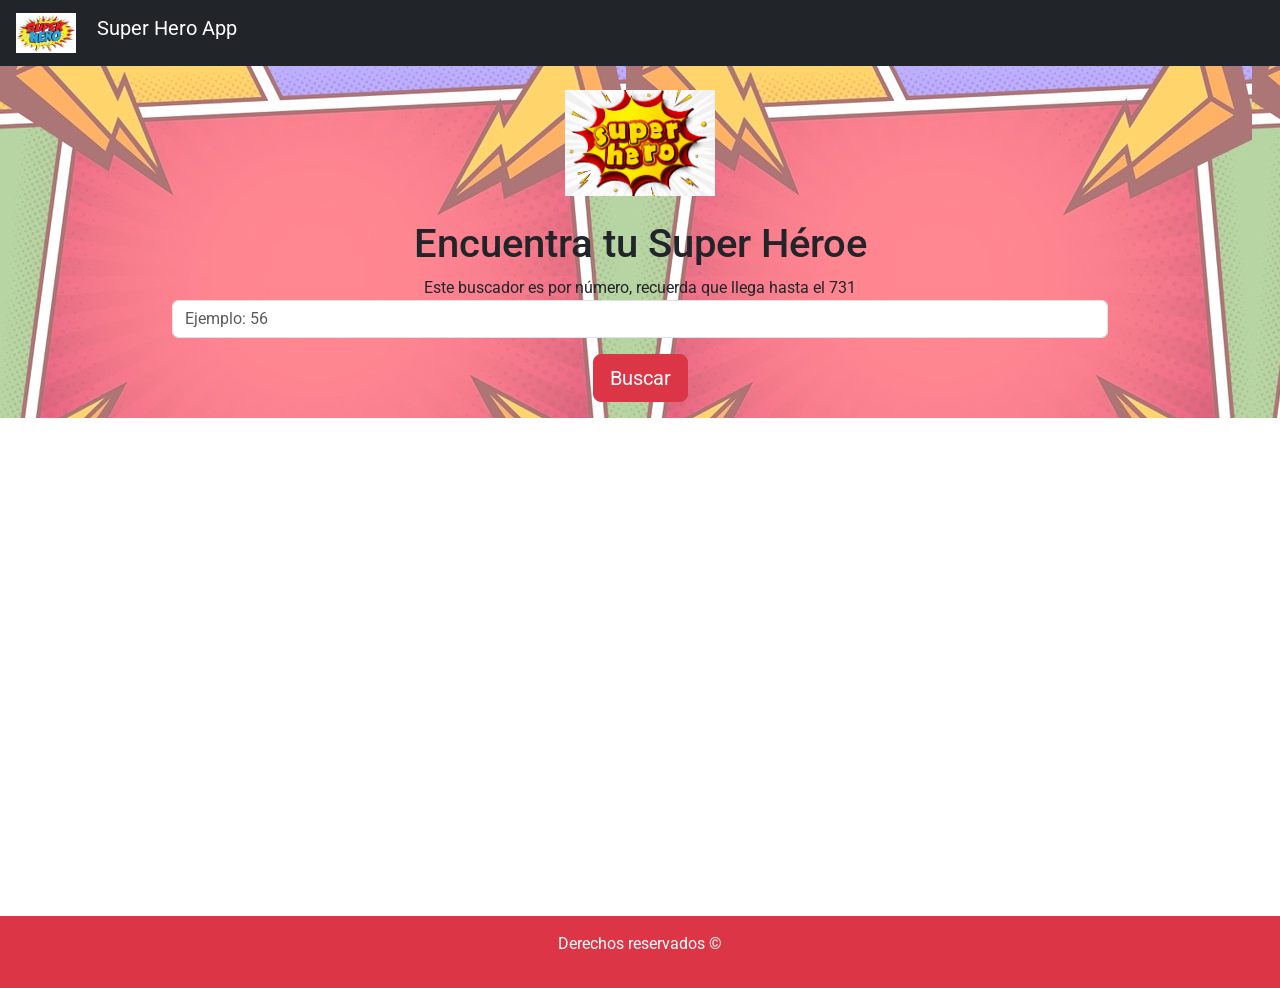
<file: index.html>
<!DOCTYPE html>
<html lang="en">

<head>
    <meta charset="UTF-8">
    <meta http-equiv="X-UA-Compatible" content="IE=edge">
    <meta name="viewport" content="width=device-width, initial-scale=1.0">
    <title>¡Encuentra a tu Hero!</title>
    <link rel="shortcut icon" href="assets/img/favicon.ico" type="image/x-icon">
    <link rel="preconnect" href="https://fonts.gstatic.com" />
    <link href="https://fonts.googleapis.com/css2?family=Roboto:wght@300;700;900&display=swap" rel="stylesheet" />
    <link rel="stylesheet" href="assets/css/style.css">
    <link href="https://cdn.jsdelivr.net/npm/bootstrap@5.0.2/dist/css/bootstrap.min.css" rel="stylesheet"
        integrity="sha384-EVSTQN3/azprG1Anm3QDgpJLIm9Nao0Yz1ztcQTwFspd3yD65VohhpuuCOmLASjC" crossorigin="anonymous">
    <script src="https://code.jquery.com/jquery-3.6.0.js"
        integrity="sha256-H+K7U5CnXl1h5ywQfKtSj8PCmoN9aaq30gDh27Xc0jk=" crossorigin="anonymous"></script>
</head>

<body>
    <!-- Navbar -->
    <nav id="nav" class="navbar navbar-light bg-dark">
        <a class="navbar-brand text-white font-weight-bold" href="#">
            <img src="assets/img/sh2.jpg " width="60" height="40" class="d-inline-block align-top pr-2 mx-3" />
            Super Hero App
        </a>
    </nav>
    <!-- Buscador -->
    <section class="fondo">
        <header class="container text-center py-4">
            <img src="assets/img/sh1.jpg" />
        </header>
        <div class="container w-75 text-dark text-center">
            <h1>Encuentra tu Super Héroe</h1>
            <form>
                <label>Este buscador es por número, recuerda que llega hasta el 731</label>
                <input id="inputNumero" class="col-12 form-control" required type="number" placeholder="Ejemplo: 56" />
                <button id="buscar" class="btn btn-danger btn-lg btn-block m-auto text-white my-3 mb-3">Buscar</button>
            </form>
        </div>
    </section>
    <!-- Informacion extraida del api -->
    <section class="row mt-3 m-auto">
        <!-- Carta de Informacion -->
        <section id="info" class="col-xl-4 m-auto mb-3 col-sm-12"></section>
        <!-- Canvas -->
        <section id="canvas" class="col-xl-8 m-3 col-sm-12" style="height: 450px"></section>
    </section>
    <!-- Footer -->
    <footer class="p-3 bg-danger text-white text-center">
        <p>Derechos reservados &copy;</p>
    </footer>
    <script src="https://cdn.jsdelivr.net/npm/bootstrap@5.0.2/dist/js/bootstrap.bundle.min.js"
        integrity="sha384-MrcW6ZMFYlzcLA8Nl+NtUVF0sA7MsXsP1UyJoMp4YLEuNSfAP+JcXn/tWtIaxVXM" crossorigin="anonymous">
    </script>
    <script src="assets/js/script.js"></script>
    <script src="https://canvasjs.com/assets/script/canvasjs.min.js"></script>
</body>

</html>
</file>
<file: assets/css/style.css>
* {
    font-family: Roboto;
    ;
}

h5 {
    font-size: 40px !important;
    font-weight: 900;
}

header img {
    width: 150px;
}

.fondo{
    background-image: url("../../assets/img/fondo.webp");
background-color: rgba(240, 197, 197, 0.719);
background-blend-mode: overlay}

#canvas{
    width: 50%;
}
@media screen and (max-width:767px) {
 #canvas {width: 90%;}   
}
</file>
